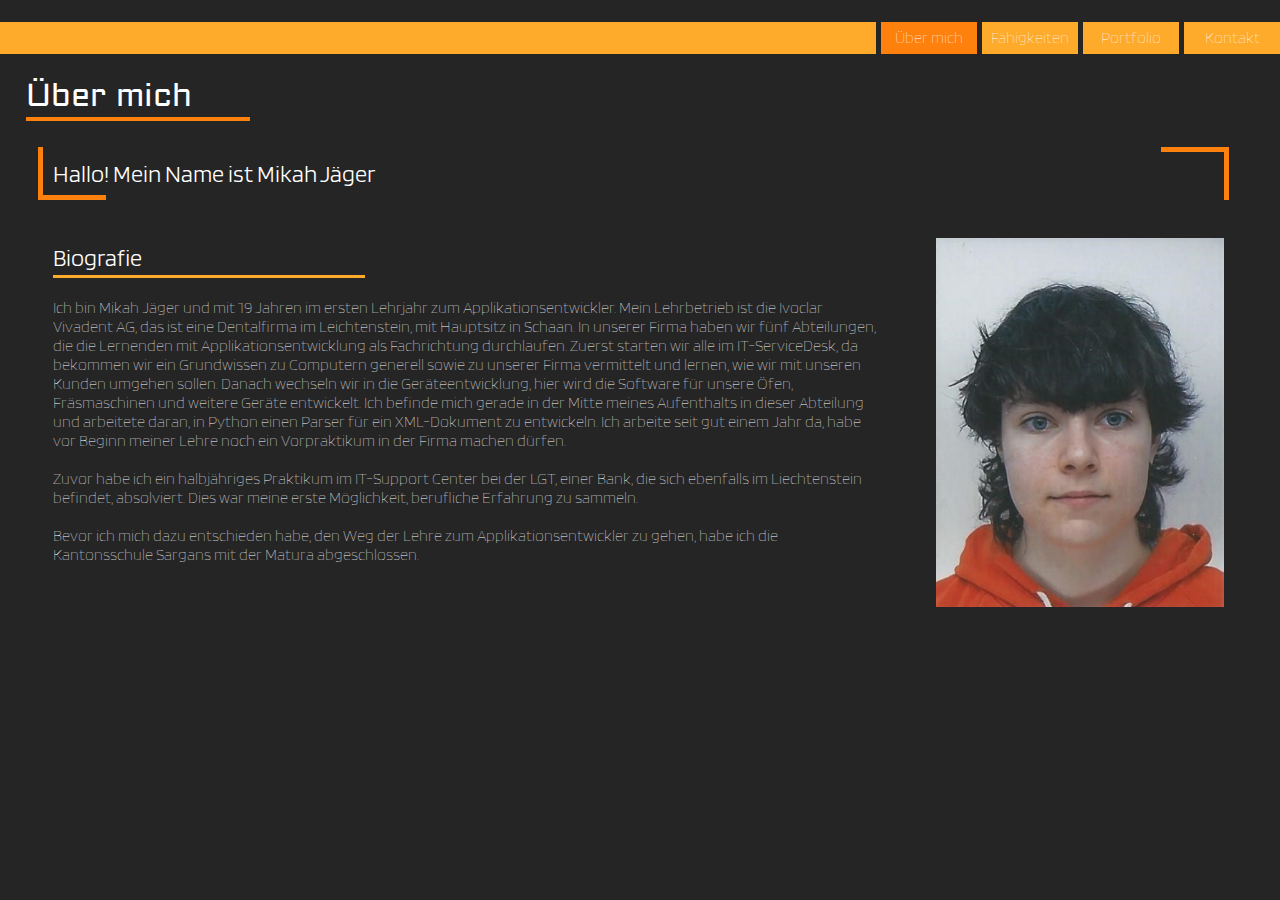
<file: index.html>
<!DOCTYPE html>
<html lang="en">
<head>
    <meta charset="UTF-8">
    <meta http-equiv="X-UA-Compatible" content="IE=edge">
    <meta name="viewport" content="width=device-width, initial-scale=1.0">
    <title>Über Mich</title>
    <link rel="stylesheet" href="Styles.css">
    <link rel="preconnect" href="https://fonts.googleapis.com">
    <link rel="preconnect" href="https://fonts.gstatic.com" crossorigin>
    <link href="https://fonts.googleapis.com/css2?family=Blinker:wght@200;300&display=swap" rel="stylesheet">
    <link href="https://fonts.googleapis.com/css2?family=Aldrich:wght@400&display=swap" rel="stylesheet">
    <a href="Skills.html"></a>

</head>
<body>
    <nav>
        <div class="Hamburger"></div>
        <div class="MenuCurrent">Über mich</div>
        <div class="Menu"><a href="Skills.html">Fähigkeiten</a></div>
        <div class="Menu"><a href="Portfolio.html">Portfolio</a></div>
        <div class="Menu"><a href="Contact.html">Kontakt</a></div>
    </nav>
    <h1>Über mich
        <div class="UnderlineTitle"></div>
    </h1>
    <div class="SummaryContainer">
        <div class="SidelineSummaryLeft"></div>
        <div class="SidelineSummaryRight"></div>
        <div class="UnderlineSummaryRight"></div>
        <h2 class="SummaryText">Hallo! Mein Name ist Mikah Jäger</h2>
        <div class="UnderlineSummaryLeft"></div>
    </div>
    <div class="ContainerBigSmall">
        <div>
        <h2>Biografie
            <div class="UnderlineSubtitle"></div>
        </h2>
        <p>Ich bin Mikah Jäger und mit 19 Jahren im ersten Lehrjahr zum Applikationsentwickler.
            Mein Lehrbetrieb ist die Ivoclar Vivadent AG, das ist eine Dentalfirma im Leichtenstein, mit Hauptsitz in Schaan.
            In unserer Firma haben wir fünf Abteilungen, die die Lernenden mit Applikationsentwicklung als Fachrichtung durchlaufen. 
            Zuerst starten wir alle im IT-ServiceDesk, da bekommen wir ein Grundwissen zu Computern generell sowie zu unserer Firma vermittelt und
            lernen, wie wir mit unseren Kunden umgehen sollen. Danach wechseln wir in die Geräteentwicklung, hier wird die Software für unsere Öfen, 
            Fräsmaschinen und weitere Geräte entwickelt. Ich befinde mich gerade in der Mitte meines Aufenthalts in dieser Abteilung und arbeitete daran,
            in Python einen Parser für ein XML-Dokument zu entwickeln. 
            Ich arbeite seit gut einem Jahr da, habe vor Beginn meiner Lehre noch ein Vorpraktikum in der Firma machen dürfen. <br> <br>
            Zuvor habe ich ein halbjähriges Praktikum im IT-Support Center bei der LGT, einer Bank, 
            die sich ebenfalls im Liechtenstein befindet, absolviert. Dies war meine erste Möglichkeit, berufliche Erfahrung zu sammeln.<br> <br>
            Bevor ich mich dazu entschieden habe, den Weg der Lehre zum Applikationsentwickler zu gehen,
            habe ich die Kantonsschule Sargans mit der Matura abgeschlossen. 

        </p>
        </div>
        <div class="Profilbild"><img src="Passfoto.png" alt="Bild von mir" loading="lazy"/></div>
    </div>
</body>
</html>
</file>
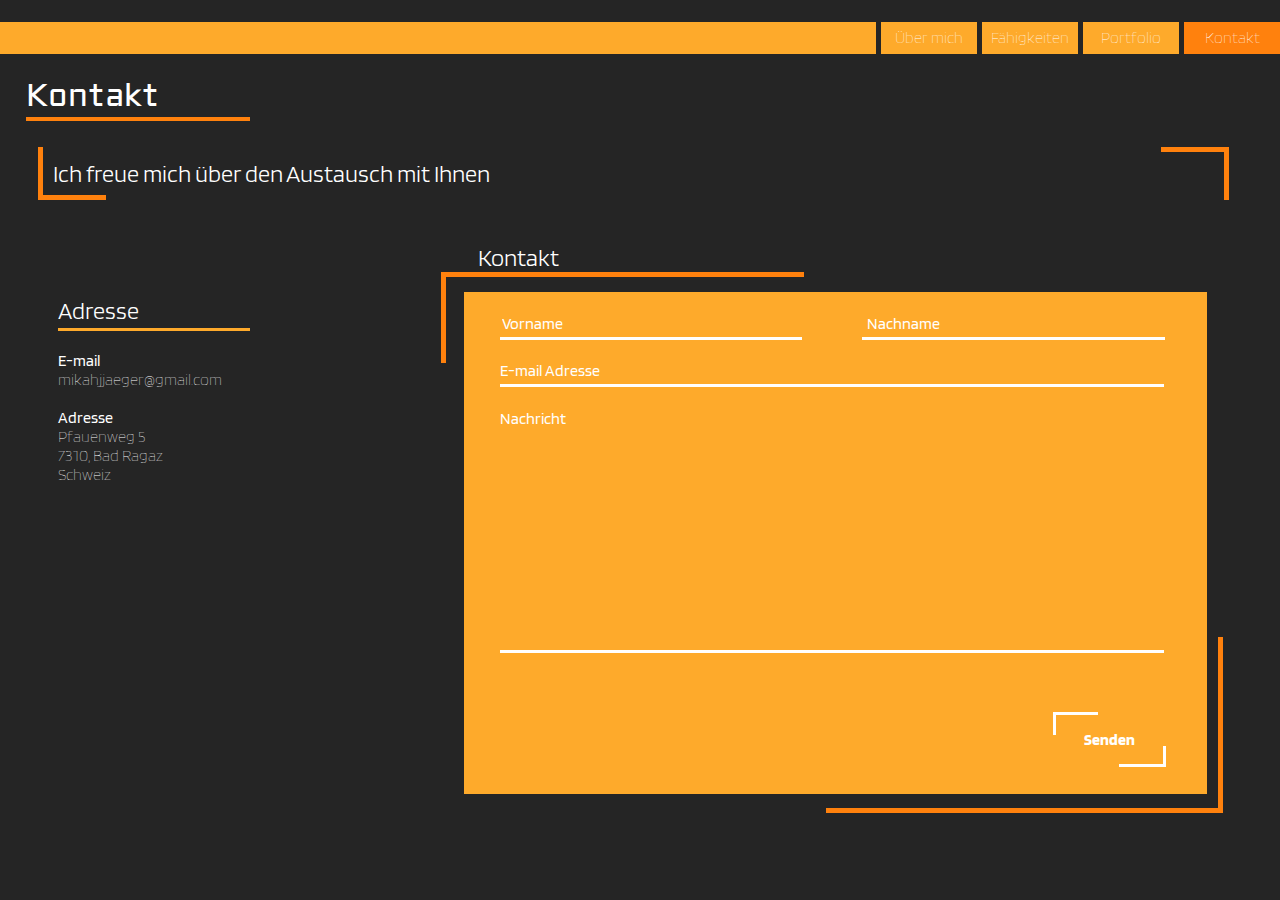
<file: Contact.html>
<!DOCTYPE html>
<html lang="en">
<head>
    <meta charset="UTF-8">
    <meta http-equiv="X-UA-Compatible" content="IE=edge">
    <meta name="viewport" content="width=device-width, initial-scale=1.0">
    <title>Contact</title>
    <link rel="stylesheet" href="Styles.css">
    <link rel="preconnect" href="https://fonts.googleapis.com">
    <link rel="preconnect" href="https://fonts.gstatic.com" crossorigin>
    <link href="https://fonts.googleapis.com/css2?family=Blinker:wght@200;300&display=swap" rel="stylesheet">
    <link href="https://fonts.googleapis.com/css2?family=Aldrich:wght@400&display=swap" rel="stylesheet">
    <a href="Skills.html"></a>

</head>
<body>
    <nav>
        <div class="Menu"><a href="index.html">Über mich</a></div>
        <div class="Menu"><a href="Skills.html">Fähigkeiten</a></div>
        <div class="Menu"><a href="Portfolio.html">Portfolio</a></div>
        <div class="MenuCurrent">Kontakt</div>
    </nav>
    <h1>Kontakt
        <div class="UnderlineTitle"></div>
    </h1>
    <div class="SummaryContainer">
        <div class="SidelineSummaryLeft"></div>
        <div class="SidelineSummaryRight"></div>
        <div class="UnderlineSummaryRight"></div>
        <h2 class="SummaryText">Ich freue mich über den Austausch mit Ihnen</h2>
        <div class="UnderlineSummaryLeft"></div>
    </div>
    <div class="ContainerContact">
        <div class="ContainerAddress">
            <div>
            <h2>Adresse
                <div class="UnderlineAddress"></div>
            </h2>
            <p>
                <strong>E-mail</strong></br>
                mikahjjaeger@gmail.com</br></br>
                <strong>Adresse</strong></br>
                Pfauenweg 5</br>
                7310, Bad Ragaz</br>
                Schweiz
            </p>
            </div>
        </div>
        <div>
            <h2 class="KontaktTitel">Kontakt</h2>
                <form action="action_page.php" class="ContainerContactForm">
                    <div class="namen">
                        <input name="vorname" placeholder="Vorname">
                        <input name="nachname" placeholder="Nachname">
                        <div class="UnderlineVorname"></div>
                        <div class="UnderlineNachname"></div>
                    </div>

                    <input name="e-mail" placeholder="E-mail Adresse">
                    <div class="UnderlineInput"></div>
                            
                    <textarea name="nachricht" placeholder="Nachricht"></textarea>
                    <div class="UnderlineInput"></div>

                    <div class="SendenContainerSides">
                    <div class="SendenContainerTopBottom">
                        <input type="senden" value="Senden" disabled>
                    </div>
                    </div>
                </form> 
        </div>
    </div>
</body>
</html>
</file>
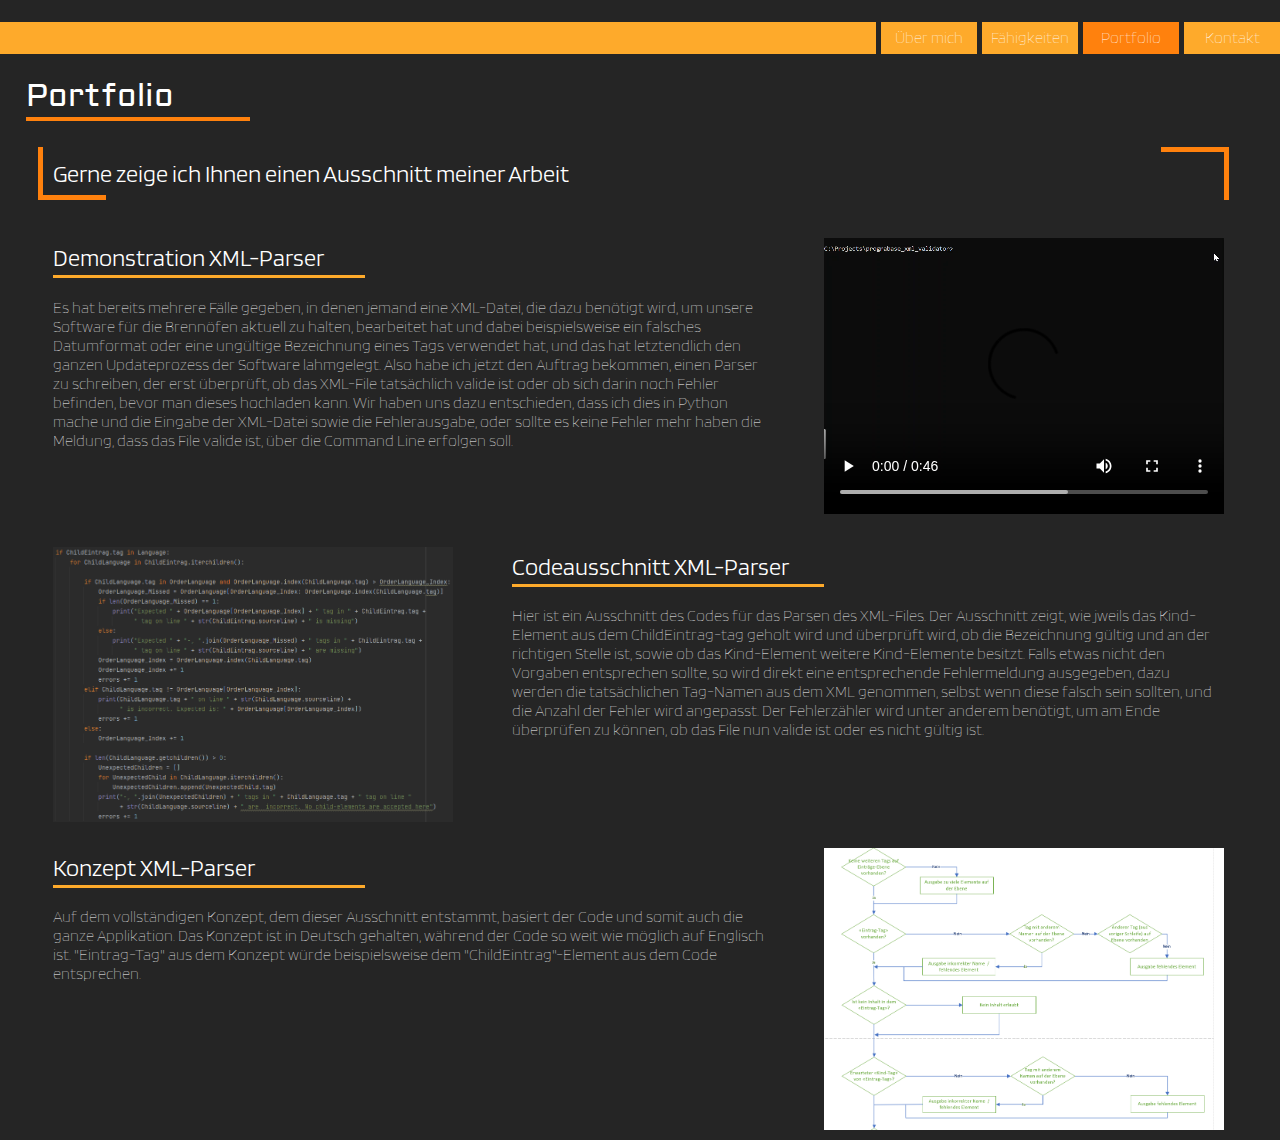
<file: Portfolio.html>
<!DOCTYPE html>
<html lang="en">
<head>
    <meta charset="UTF-8">
    <meta http-equiv="X-UA-Compatible" content="IE=edge">
    <meta name="viewport" content="width=device-width, initial-scale=1.0">
    <title>Portfolio</title>
    <link rel="stylesheet" href="Styles.css">
    <link rel="preconnect" href="https://fonts.googleapis.com">
    <link rel="preconnect" href="https://fonts.gstatic.com" crossorigin>
    <link href="https://fonts.googleapis.com/css2?family=Blinker:wght@200;300&display=swap" rel="stylesheet">
    <link href="https://fonts.googleapis.com/css2?family=Aldrich:wght@400&display=swap" rel="stylesheet">

</head>
<body>
    <nav>
        <div class="Menu"><a href="index.html">Über mich</a></div>
        <div class="Menu"><a href="Skills.html">Fähigkeiten</a></div>
        <div class="MenuCurrent">Portfolio</div>
        <div class="Menu"><a href="Contact.html">Kontakt</a></div>
    </nav>
    <h1>Portfolio
        <div class="UnderlineTitle"></div>
    </h1>
    <div class="SummaryContainer">
        <div class="SidelineSummaryLeft"></div>
        <div class="SidelineSummaryRight"></div>
        <div class="UnderlineSummaryRight"></div>
        <h2 class="SummaryText">Gerne zeige ich Ihnen einen Ausschnitt meiner Arbeit</h2>
        <div class="UnderlineSummaryLeft"></div>
    </div>
    <div class="ContainerBigSmall">
        <div>
        <h2>Demonstration XML-Parser
            <div class="UnderlineSubtitle"></div>
        </h2>
        <p>Es hat bereits mehrere Fälle gegeben, in denen jemand eine XML-Datei,
            die dazu benötigt wird, um unsere Software für die Brennöfen aktuell zu halten, bearbeitet hat und dabei beispielsweise ein 
            falsches Datumformat oder eine ungültige Bezeichnung eines Tags verwendet hat, und das hat letztendlich den ganzen Updateprozess
            der Software lahmgelegt. Also habe ich jetzt den Auftrag bekommen, einen Parser zu schreiben, der erst überprüft, ob das XML-File
            tatsächlich valide ist oder ob sich darin noch Fehler befinden, bevor man dieses hochladen kann. Wir haben uns dazu entschieden, 
            dass ich dies in Python mache und die Eingabe der XML-Datei sowie die Fehlerausgabe, oder sollte es keine Fehler mehr haben die Meldung,
            dass das File valide ist, über die Command Line erfolgen soll.
        </p>
        </div>
        <div><video src="DemonstrationXMLParser.mp4" alt="Demonstration zum XML-Parser" controls loading="lazy"/></div>
    </div>
    <div class="ContainerSmallBig"> 
        <div class="MediaOrder"><img src="CodeSnippet.png" alt="Code Ausschnitt vom XML-Parser" loading="lazy"/></div>
        <div>
            <h2>Codeausschnitt XML-Parser
                <div class="UnderlineSubtitle"></div>
            </h2>
            <p>Hier ist ein Ausschnitt des Codes für das Parsen des XML-Files. Der Ausschnitt zeigt, wie jweils das Kind-Element aus dem 
                ChildEintrag-tag geholt wird und überprüft wird, ob die Bezeichnung gültig und an der richtigen Stelle ist,
                sowie ob das Kind-Element weitere Kind-Elemente besitzt. Falls etwas nicht den Vorgaben entsprechen sollte, 
                so wird direkt eine entsprechende Fehlermeldung ausgegeben, dazu werden die tatsächlichen Tag-Namen aus dem XML genommen, 
                selbst wenn diese falsch sein sollten, und die Anzahl der Fehler wird angepasst. Der Fehlerzähler wird unter anderem benötigt,
                um am Ende überprüfen zu können, ob das File nun valide ist oder es nicht gültig ist. 
            </p>
            </div>
    </div>
    <div class="ContainerBigSmall">
        <div>
        <h2>Konzept XML-Parser
            <div class="UnderlineSubtitle"></div>
        </h2>
        <p>Auf dem vollständigen Konzept, dem dieser Ausschnitt entstammt, basiert der Code und somit auch die ganze Applikation. 
            Das Konzept ist in Deutsch gehalten, während der Code so weit wie möglich auf Englisch ist. "Eintrag-Tag" aus dem Konzept würde 
            beispielsweise dem "ChildEintrag"-Element aus dem Code entsprechen. 
        </p>
        </div>
        <div><img src="Konzept.png" alt="Konzept zum XML-Parser" loading="lazy"/></div>
    </div>
</body>
</html>
</file>
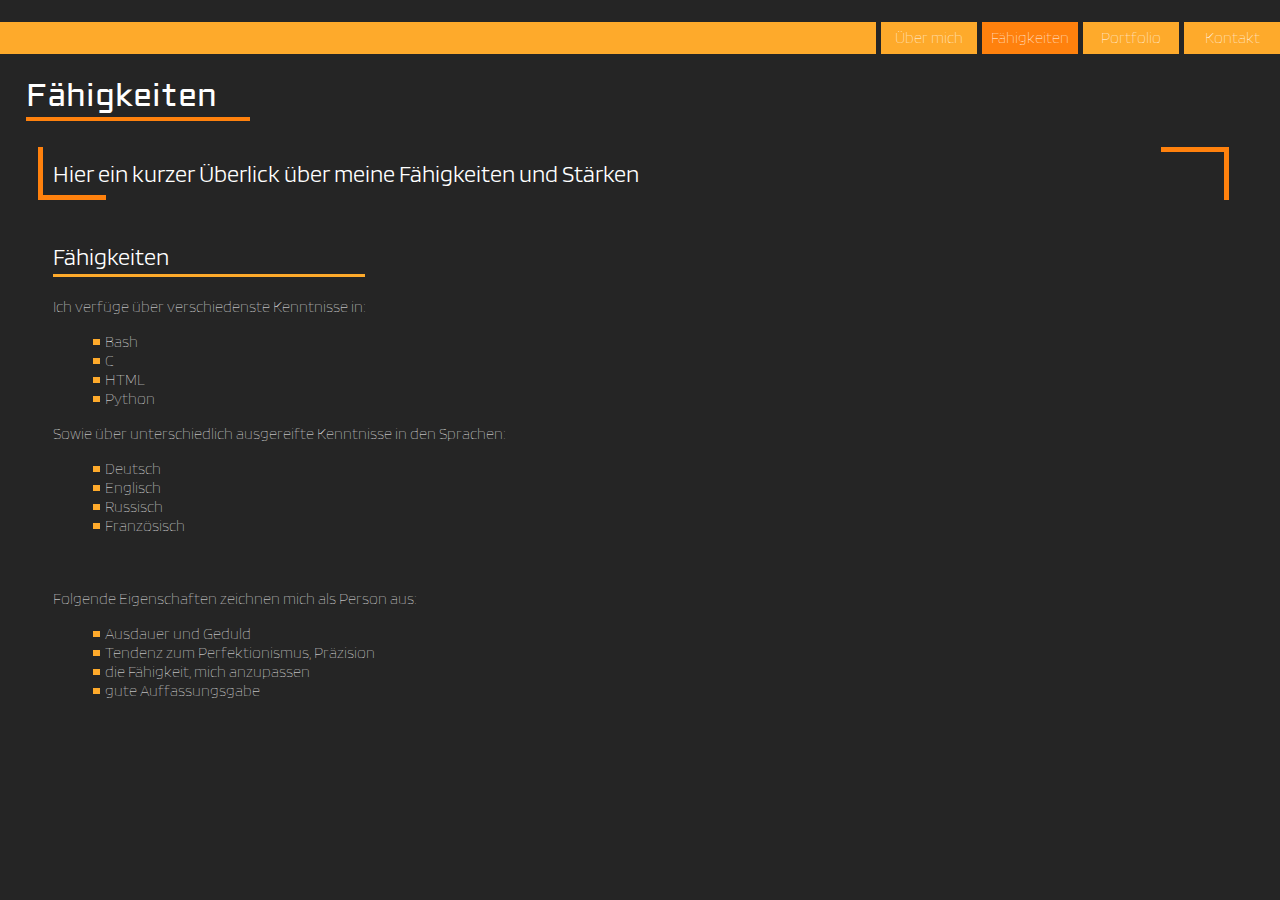
<file: Skills.html>
<!DOCTYPE html>
<html lang="en">
<head>
    <meta charset="UTF-8">
    <meta http-equiv="X-UA-Compatible" content="IE=edge">
    <meta name="viewport" content="width=device-width, initial-scale=1.0">
    <title>Fähigkeiten</title>
    <link rel="stylesheet" href="Styles.css">
    <link rel="preconnect" href="https://fonts.googleapis.com">
    <link rel="preconnect" href="https://fonts.gstatic.com" crossorigin>
    <link href="https://fonts.googleapis.com/css2?family=Blinker:wght@200;300&display=swap" rel="stylesheet">
    <link href="https://fonts.googleapis.com/css2?family=Aldrich:wght@400&display=swap" rel="stylesheet">

</head>
<body>
    <nav>
        <div class="Menu"><a href="index.html">Über mich</a></div>
        <div class="MenuCurrent">Fähigkeiten</div>
        <div class="Menu"><a href="Portfolio.html">Portfolio</a></div>
        <div class="Menu"><a href="Contact.html">Kontakt</a></div>
    </nav>
    <h1>Fähigkeiten
        <div class="UnderlineTitle"></div>
    </h1>
    <div class="SummaryContainer">
        <div class="SidelineSummaryLeft"></div>
        <div class="SidelineSummaryRight"></div>
        <div class="UnderlineSummaryRight"></div>
        <h2 class="SummaryText">Hier ein kurzer Überlick über meine Fähigkeiten und Stärken</h2>
        <div class="UnderlineSummaryLeft"></div>
    </div>
    <div class="ContainerSkills">
        <div>
        <h2>Fähigkeiten
            <div class="UnderlineSubtitle"></div>
        </h2>
        <p> Ich verfüge über verschiedenste Kenntnisse in: 
            <ul>
                <li>Bash</li>
                <li>C</li>
                <li>HTML</li>
                <li>Python</li>
            </ul>
            Sowie über unterschiedlich ausgereifte Kenntnisse in den Sprachen:
            <ul>
                <li>Deutsch</li>
                <li>Englisch</li>
                <li>Russisch</li>
                <li>Französisch</li>
            </ul> <br> <br> 
            Folgende Eigenschaften zeichnen mich als Person aus: 
            <ul>
                <li>Ausdauer und Geduld</li>
                <li>Tendenz zum Perfektionismus, Präzision</li>
                <li>die Fähigkeit, mich anzupassen</li>
                <li>gute Auffassungsgabe</li>
            </ul>
        </p>
    </div>
</body>
</html>
</file>
<file: Styles.css>
html {
    background-color: #252525;
    color: #FFFFFF;
    font-family: 'Blinker', sans-serif;
    font-weight: lighter;

}   

body {
    margin: 10px 0 10px 0; 
}

h1 {
    font-size: 2em; 
    font-family: Aldrich, sans-serif;
    font-weight: lighter; 
    margin-left: 2%;
}

h2 {
    font-size: 1.5em;
    font-weight:300;
    margin-top: 5px; 
}

.UnderlineTitle {
    background-color: #FF810D;
    height: 4px;
    width: 7em; 
}

.UnderlineSubtitle {
    background-color: #FEAA2B;
    height: 3px; 
    width: 13em;
    margin-top: 3px;
}

nav {
    display: flex;
    background-color: #FEAA2B;
    width: 100%;
    height: 2em;
    justify-content: right;
    text-align: center; 
    margin: 1.7% 0 0 0;
}

.Menu {
    border-left: solid #252525 5px;
    width: 6em;
    padding-top: 0.4em; 
}

.MenuCurrent {
    border-left: solid #252525 5px;
    background-color: #FF810D;
    width: 6em;
    padding-top: 0.4em; 
}

a {
    color: #FFFFFF; 
    text-decoration: none;
}

a:hover {
    font-weight:bold; 
}

.SummaryContainer {
    margin: 2% 4% 3% 3%; 
    height: minmax(3.5em, auto);  
    border-left: solid #FF810D 5px;
    border-right: solid #FF810D 5px; 
}

.SummaryText{
    padding: 0.5em 5px 0.5em 10px; 
    position: relative;
}

.SummaryText:before {
    content: "";
    background: #FF810D;
    position: absolute;
    top: 0px;
    right: -1px;
    height: 5px;
    width: 64px;
}

.SummaryText:after {
    content: "";
    background: #FF810D;
    position: absolute;
    bottom: 0;
    left: -1px;
    height: 5px;
    width: 64px;
}

.ContainerBigSmall {
    display: grid;
    column-count: 2; 
    grid-template-columns: auto max-content;
    column-gap: 5%;
    margin: 1.5% 4% 0 calc(3% + 15px); 
    width: calc(100% - 7% - 20px);
    height: 100%;
} 

.ContainerSmallBig {
    display: grid; 
    grid-template-columns: max-content auto;
    column-gap: 5%;
    margin: 2.5% 4% 2% calc(3% + 15px); 
    width: calc(100% - 7% - 20px);
    height: 100%;
}

.Profilbild img {
    width: 18em; 
}

img, video {
    float: right; 
    width: 25em; 
}

.ContainerSkills {
    margin: 3.3% 4% 0 calc(3% + 15px);
}

ul {
    list-style-type: none;
}
  
li::before {
    content: "";
    display: inline-block;
    width: 0.4em;
    height: 0.4em;
    background-color:#FEAA2B;
    margin: 0 5px 2px 0;
  }

.ContainerContact {
    display: grid;
    column-count: 2; 
    grid-template-columns: 20% 60%;
    column-gap: calc(20% - 5.7% - 4px);
    margin: 2% 4% 2% 3%;
}

.ContainerAddress {
    margin: auto 0 auto 15px; 
    width: calc(100% - 6% - 15px);
    padding: 5px; 
}

.UnderlineAddress {
    background-color: #FEAA2B;
    height: 3px; 
    width: 8em;
    margin-top: 3px;
}

.ContainerContactForm {
    background-color: #FEAA2B;
    margin: 1.5% 2.7% 3% 3%; 
    height: 150%;   
    width: 100%;
    position: relative;
    padding: 2%; 
    display: flex;
    flex-direction: column;
    align-items: center;
}

.ContainerContactForm:before {
    content: "";
    background: #FF810D;
    position: absolute;
    bottom: -1.2em;
    right: -1em;
    height: 35%;
    width: 5px;
}

.ContainerContactForm:after {
    content: "";
    background: #FF810D;
    position: absolute;
    bottom: -1.2em;
    right: -1em;
    height: 5px;
    width: 53.5%;
}

.KontaktTitel {
    margin-left: 5%;
    position: relative;
}

.KontaktTitel:before {
    content: "";
    background: #FF810D;
    position: absolute;
    top: 1.2em;
    left: -5.5%;
    height: 315%;
    width: 5px;
}

.KontaktTitel:after {
    content: "";
    background: #FF810D;
    position: absolute;
    top: 1.2em;
    left: -5.5%;
    height: 5px;
    width: 53.5%;
}

input, textarea {
    width: 94%; 
    color: white;
    font-family: Blinker, sans-serif;
    font-size: 1em; 
    background-color: #FEAA2B;
    border: none; 
    margin: 20px 3% 0 3%; 
}

.namen {
    width: 94%; 
}

input[name=vorname] {
    float: left; 
    width: 45%; 
    margin: 7px 0 0 0; 
}

input[name=nachname] {
    float: right; 
    width: 45%; 
    margin: 7px auto 0 0; 
}

textarea {
    height: calc(60% - 3em);  
    resize: none;
}

input::placeholder, textarea::placeholder {
    color: white; 
}

.UnderlineVorname {
    float: left; 
    background-color: #FFFFFF;
    height: 3px; 
    width: 45%;
    margin: 3px 4% 0 0;  
}
.UnderlineNachname {
    float: right; 
    background-color: #FFFFFF;
    height: 3px; 
    width: 45%;
    margin: 3px 1% 0 0;  
}

.UnderlineInput {
    background-color: #FFFFFF;
    height: 3px; 
    width: 93%;
    margin: 3px 1% 0 0;  
}

.SendenContainerSides { 
    width: calc(7em - 7px);
    margin: auto calc(3% + 6px) 2.5% auto; 
    margin-top: minmax(2.5%, auto);
    margin-bottom: minmax(0.5%, 2.5%);
    position: relative;
}

.SendenContainerSides:before {
    content: "";
    background: #FFFFFF;
    position: absolute;
    top: -2px;
    left: -7px;
    height: 45%;
    width: 3px;
}

.SendenContainerSides:after {
    content: "";
    background: #FFFFFF;
    position: absolute;
    bottom: -5px;
    right: -1px;
    height: 45%;
    width: 3px;
}

.SendenContainerTopBottom {
    width: calc(100% - 6px);
    position: relative;
}

.SendenContainerTopBottom:before {
    content: "";
    background: #FFFFFF;
    position: absolute;
    top: -5px;
    left: -7px;
    height: 3px;
    width: 45%;
}

.SendenContainerTopBottom:after {
    content: "";
    background: #FFFFFF;
    position: absolute;
    bottom: -5px;
    right: -4px;
    height: 3px;
    width: 45%;
}

input[type=senden] {
    width: calc(100% - 2em - 6px); 
    background-color: #FEAA2B;
    margin: 0; 
    padding: 0.8em 1.2em 0.8em 1.2em;
    text-align: center; 
    border: none;
    cursor:pointer;
    font-weight: bold; 
    position: relative; 
  }
  
input[type=senden]:hover {
    background-color: #FF810D;
  }


@media (max-width: 768px)
{
    body {
        margin-top: 0px; 
        margin-right: 0px;
        font-size: smaller;
    }

    nav {
        justify-content: center;
        margin: 0 0 0 0;
    }

    .Menu {
        border: none; 
        width: 6em;
        padding: 0.4em;
    }
    
    .MenuCurrent {
        border: none; 
        width: 6em;
        padding: 0.4em;
    }

    .ContainerBigSmall {
        display: flex;
        flex-direction: column;
        width: 90%;
        margin: 4% 5% 7.5% 5%; 
    } 
    
    .ContainerSmallBig {
        display: flex;
        flex-direction: column;
        width: 90%;
        margin: 4% 5% 7.5% 5%; 
    }

    .ContainerSkills {
        width: 90%;
        margin: 4% 5% 0 5%; 
    }

    .Profilbild img {
        width: 90%; 
        margin: 0 5% 0 5%;  
    }
    
    img, video {
        float: none; 
        width: 90%; 
        margin: 0 5% 0 5%;  
    }

    .MediaOrder {
        order: 2; 
    }

    .ContainerContact {
        display: flex;
        flex-direction: column; 
        width: 90%;
        margin: 3.5% 5% 0 5%; 
    }
    
    .ContainerContactForm {
        margin: 1.5% 5% 3% 5%; 
        width: 90%;
        height: 350px;   
        display: flex;
        flex-direction: column;
        align-items: center;
    }

    .ContainerAddress {
        margin: 0 0 4% 0; 
        width: 90%;
    }
    
    .UnderlineAddress {
        width: 13em;
    }
}

@media (min-width:769px) and (max-width: 1024px)
{
    .Profilbild img {
        width: 14em; 
    }
    
    img, video {
        width: 20em; 
    }

    .ContainerContact {
        display: flex;
        flex-direction: column; 
        width: 90%;
        margin: 3.5% 5% 0 5%; 
    }

    .ContainerAddress {
        margin: 0;
    }
    
    .ContainerContactForm { 
        width: 90%;
        height: 350px;   
        display: flex;
        flex-direction: column;
        align-items: center;
    }

    .UnderlineAddress {
        width: 13em;
    }
    
}
</file>
